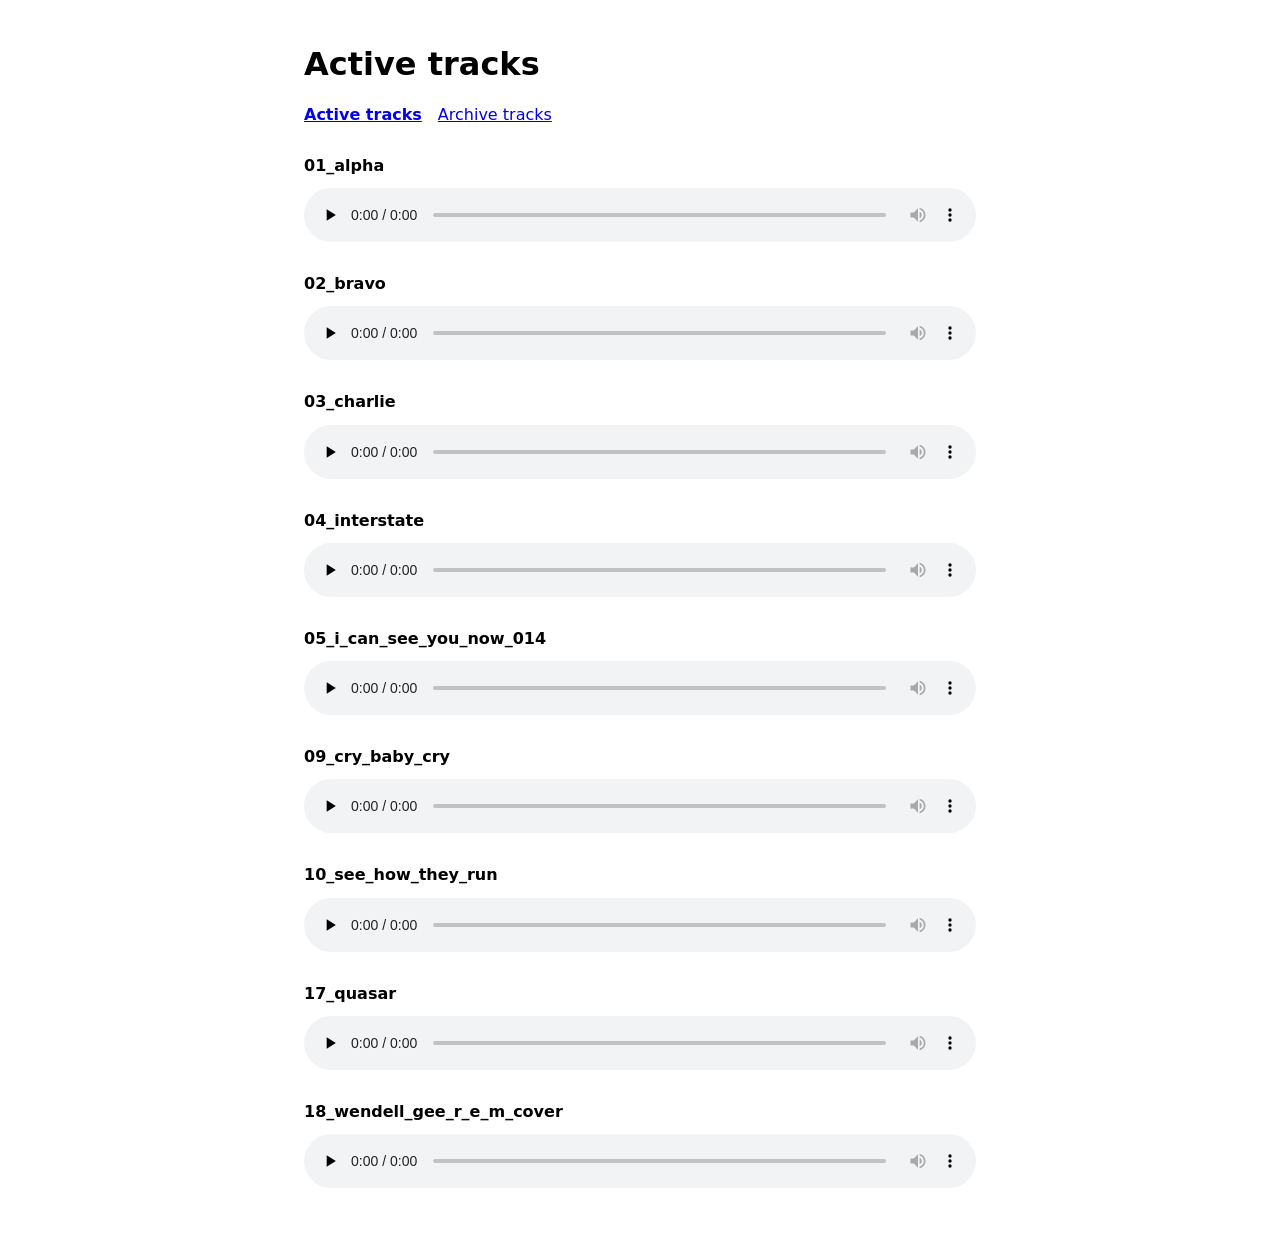
<file: index.html>
<!doctype html>
<html lang="en">
  <head>
    <meta charset="utf-8">
    <meta name="viewport" content="width=device-width, initial-scale=1">
    <title>Demo mixes - Active tracks</title>
    <link rel="stylesheet" href="styles.css">
  </head>
  <body>
    <main>
      <h1>Active tracks</h1>
      <nav aria-label="Track collections">
        <a href="./" aria-current="page">Active tracks</a>
        <a href="archive/">Archive tracks</a>
      </nav>
      <ul class="tracks">
        <li>
          <h2 id="alpha">01_alpha</h2>
          <audio controls preload="none" aria-labelledby="alpha" src="01_alpha.mp3"></audio>
        </li>
        <li>
          <h2 id="bravo">02_bravo</h2>
          <audio controls preload="none" aria-labelledby="bravo" src="02_bravo.mp3"></audio>
        </li>
        <li>
          <h2 id="charlie">03_charlie</h2>
          <audio controls preload="none" aria-labelledby="charlie" src="03_charlie.mp3"></audio>
        </li>
        <li>
          <h2 id="interstate">04_interstate</h2>
          <audio controls preload="none" aria-labelledby="interstate" src="04_interstate.mp3"></audio>
        </li>
        <li>
          <h2 id="see-you-014">05_i_can_see_you_now_014</h2>
          <audio controls preload="none" aria-labelledby="see-you-014" src="05_i_can_see_you_now_014.mp3"></audio>
        </li>
        <li>
          <h2 id="cry-baby">09_cry_baby_cry</h2>
          <audio controls preload="none" aria-labelledby="cry-baby" src="09_cry_baby_cry.mp3"></audio>
        </li>
        <li>
          <h2 id="see-how">10_see_how_they_run</h2>
          <audio controls preload="none" aria-labelledby="see-how" src="10_see_how_they_run.mp3"></audio>
        </li>
        <li>
          <h2 id="quasar">17_quasar</h2>
          <audio controls preload="none" aria-labelledby="quasar" src="17_quasar.mp3"></audio>
        </li>
        <li>
          <h2 id="wendell-gee">18_wendell_gee_r_e_m_cover</h2>
          <audio controls preload="none" aria-labelledby="wendell-gee" src="18_wendell_gee_r_e_m_cover.mp3"></audio>
        </li>
      </ul>
    </main>
  </body>
</html>
</file>
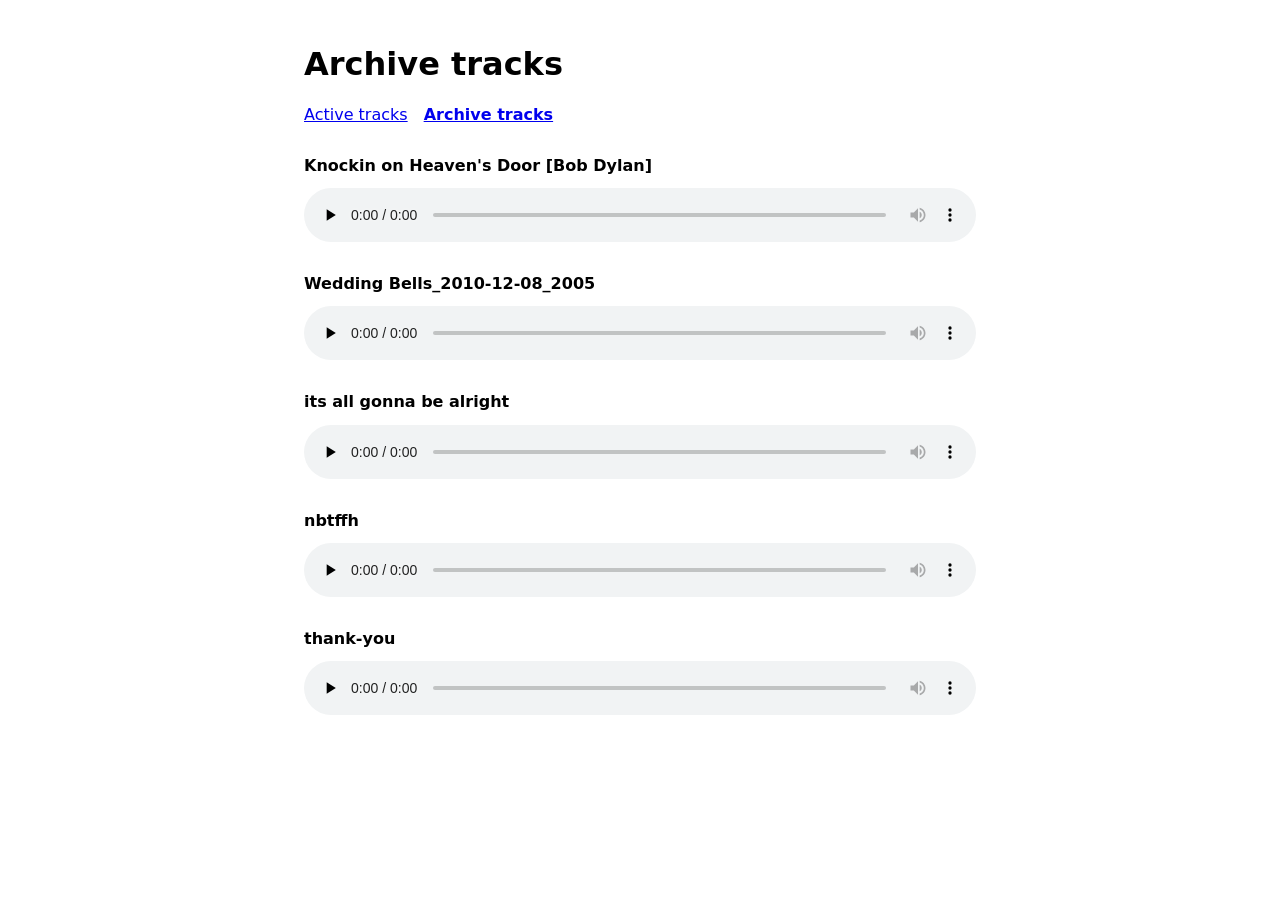
<file: archive/index.html>
<!doctype html>
<html lang="en">
  <head>
    <meta charset="utf-8">
    <meta name="viewport" content="width=device-width, initial-scale=1">
    <title>Demo mixes - Archive tracks</title>
    <link rel="stylesheet" href="../styles.css">
  </head>
  <body>
    <main>
      <h1>Archive tracks</h1>
      <nav aria-label="Track collections">
        <a href="../">Active tracks</a>
        <a href="./" aria-current="page">Archive tracks</a>
      </nav>
      <ul class="tracks">
        <li>
          <h2 id="heavens-door">Knockin on Heaven's Door [Bob Dylan]</h2>
          <audio controls preload="none" aria-labelledby="heavens-door" src="Knockin%20on%20Heaven%27s%20Door%20%5BBob%20Dylan%5D.mp3"></audio>
        </li>
        <li>
          <h2 id="wedding-bells">Wedding Bells_2010-12-08_2005</h2>
          <audio controls preload="none" aria-labelledby="wedding-bells" src="Wedding%20Bells_2010-12-08_2005.mp3"></audio>
        </li>
        <li>
          <h2 id="alright">its all gonna be alright</h2>
          <audio controls preload="none" aria-labelledby="alright" src="its%20all%20gonna%20be%20alright.mp3"></audio>
        </li>
        <li>
          <h2 id="nbtffh">nbtffh</h2>
          <audio controls preload="none" aria-labelledby="nbtffh" src="nbtffh.mp3"></audio>
        </li>
        <li>
          <h2 id="thank-you">thank-you</h2>
          <audio controls preload="none" aria-labelledby="thank-you" src="thank-you.mp3"></audio>
        </li>
      </ul>
    </main>
  </body>
</html>
</file>
<file: styles.css>
:root {
  color-scheme: light dark;
  font-family: system-ui, sans-serif;
}

body {
  margin: 0;
  padding: 1.5rem;
}

main {
  max-width: 42rem;
  margin: auto;
}

nav {
  display: flex;
  flex-wrap: wrap;
  gap: 1rem;
}

nav [aria-current="page"] {
  font-weight: bold;
}

.tracks {
  list-style: none;
  padding: 0;
}

.tracks li {
  margin-block: 2rem;
}

h2 {
  font-size: 1rem;
  overflow-wrap: anywhere;
}

audio {
  display: block;
  width: 100%;
}
</file>
